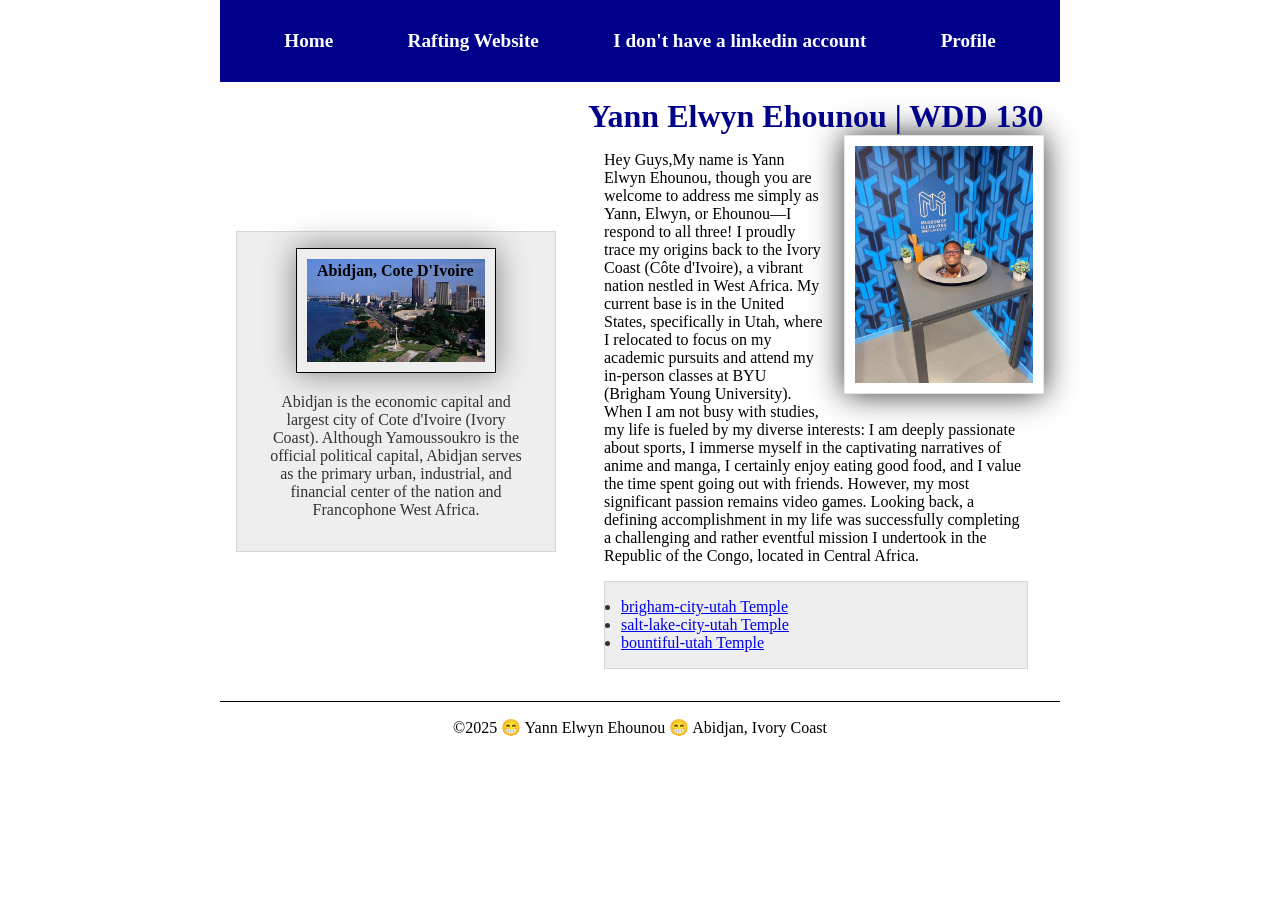
<file: index.html>
<!DOCTYPE html>
<html lang="en">

<head>
    <meta charset="UTF-8">
    <meta name="viewport" content="width=device-width, initial-scale=1.0">
    <title>Yann Ehounou | WDD 130</title>
    <meta name="description"
        content="Welcome to my first webpage! This page is a personal project to learn development. Explore the beginning of my online adventure.">
    <meta name="author" content="Yann Ehounou">
    <link rel="stylesheet" href="styles/styles.css">
</head>

<body>
    <header>
        <nav>
            <a href="#">Home</a>
            <a href="wwr/">Rafting Website</a>
            <a href="https://linkedin.com">I don't have a linkedin account</a>
            <a href="https://www.facebook.com/elwyn.yann/">Profile</a>
        </nav>
    </header>
    <div class="grid">
        <main>
            <h1>Yann Elwyn Ehounou | WDD 130</h1>
            <img src="images/profile.jpg" alt="Yann Elwyn Ehounou Profile picture  " width="200">
            <p>Hey Guys,My name is Yann Elwyn Ehounou, though you are welcome to address me simply as Yann, Elwyn, or
                Ehounou—I respond to all
                three! I proudly trace my origins back to the Ivory Coast (Côte d'Ivoire), a vibrant nation nestled in
                West
                Africa. My
                current base is in the United States, specifically in Utah, where I relocated to focus on my academic
                pursuits and
                attend my in-person classes at BYU (Brigham Young University). When I am not busy with studies, my life
                is
                fueled by my
                diverse interests: I am deeply passionate about sports, I immerse myself in the captivating narratives
                of
                anime and
                manga, I certainly enjoy eating good food, and I value the time spent going out with friends. However,
                my
                most
                significant passion remains video games. Looking back, a defining accomplishment in my life was
                successfully
                completing
                a challenging and rather eventful mission I undertook in the Republic of the Congo, located in Central
                Africa. </p>
            <ul class="box">
                <li><a href="https://content.churchofjesuschrist.org/templesldsorg/bc/Temples/photo-galleries/brigham-city-utah/400x250/brigham-city-temple-lds-1027480-wallpaper.jpg"
                        target="_blank" rel="noopener noreferrer">brigham-city-utah Temple</a></li>
                <li><a href="https://content.churchofjesuschrist.org/templesldsorg/bc/Temples/photo-galleries/salt-lake-city-utah/400x225/SouthCamBirdsEyeC03.jpg"
                        target="_blank" rel="noopener noreferrer">salt-lake-city-utah Temple</a></li>
                <li><a href="https://content.churchofjesuschrist.org/templesldsorg/bc/Temples/photo-galleries/bountiful-utah/400x250/bountiful-temple-766347-wallpaper.jpg"
                        target="_blank" rel="noopener noreferrer">bountiful-utah Temple</a></li>
            </ul>

        </main>
        <aside class="box">
            <h2>Abidjan, Cote D'Ivoire</h2>
            <img src="images/abidjan.jpg" alt="abidjan-ivory-coast abidjan downtown ">
            <p>Abidjan is the economic capital and largest city of Cote d'Ivoire (Ivory Coast). Although Yamoussoukro is
                the
                official political capital, Abidjan serves as the primary urban, industrial, and financial center of the
                nation and Francophone West Africa.</p>
        </aside>
    </div>
    <footer>
        <p>&copy;2025 😁 Yann Elwyn Ehounou 😁 Abidjan, Ivory Coast</p>
    </footer>

</body>

</html>
</file>
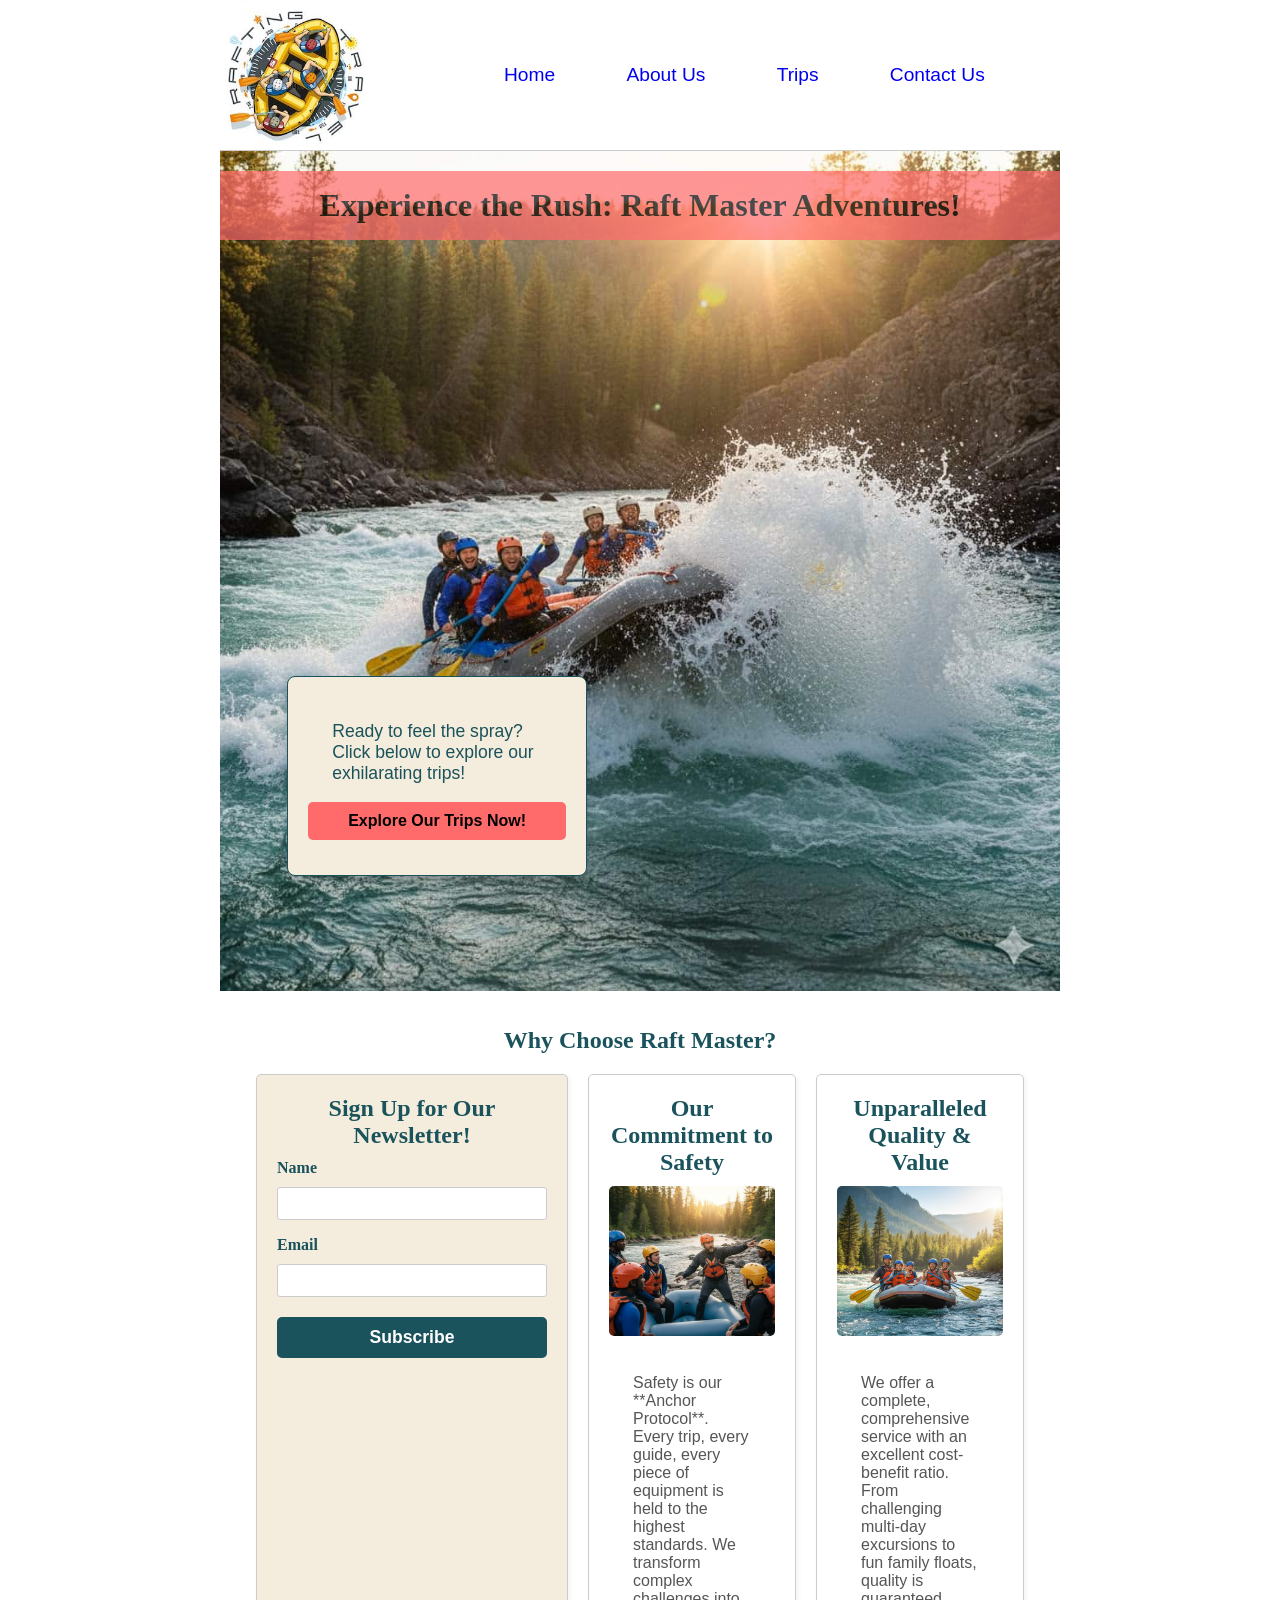
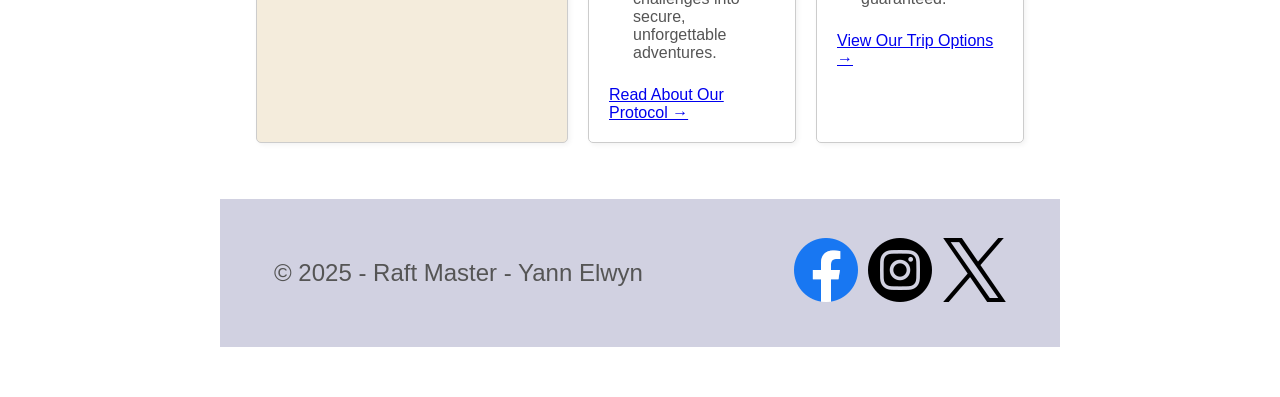
<file: wwr/index.html>
<!DOCTYPE html>
<html lang="en">

<head>
    <meta charset="UTF-8">
    <meta name="viewport" content="width=device-width, initial-scale=1.0">
    <title>Home - Raft Master | Unforgettable Whitewater Adventures</title>
    <meta name="description"
        content="Welcome to Raft Master! Your premier source for safe and thrilling whitewater rafting trips. Book your next adventure today!">
    <meta name="author" content="Yann Elwyn Ehounou">
    <link rel="stylesheet" href="styles/rafting.css">
</head>

<body>
    <header>
        <img src="images/z-raftingcompas.jpg" alt="Logo" width="150">
        <div id="logo"></div>
        <nav>
            <ul class="navigation">
                <li><a href="index.html">Home</a></li>
                <li><a href="about.html">About Us</a></li>
                <li><a href="trips.html">Trips</a></li>
                <li><a href="contact.html">Contact Us</a></li>
            </ul>
        </nav>
    </header>
    <main>
        <div class="hero home-hero">
            <img src="images/unnamed-3.jpg" alt="Thrilling group rafting on whitewater">
            <h1 class="hero-title">Experience the Rush: Raft Master Adventures!</h1>
            <article class="hero-call-to-action">
                <p>Ready to feel the spray? Click below to explore our exhilarating trips!</p>
                <a class="button-link" href="trips.html">Explore Our Trips Now!</a>
            </article>
        </div>

        <section class="home-grid-section">
            <h2 class="different">Why Choose Raft Master?</h2>
            <div class="home-grid">
                <div class="newsletter-section">
                    <h3>Sign Up for Our Newsletter!</h3>
                    <form class="newsletter-form">
                        <div class="form-group">
                            <label for="name-nl">Name</label>
                            <input type="text" id="name-nl" name="name" required>
                        </div>
                        <div class="form-group">
                            <label for="email-nl">Email</label>
                            <input type="email" id="email-nl" name="email" required>
                        </div>
                        <button type="submit">Subscribe</button>
                    </form>
                </div>

                <div class="purpose-box">
                    <h3>Our Commitment to Safety</h3>
                    <img src="images/unnamed-4.jpg" alt="Guide giving safety instructions">
                    <p>Safety is our **Anchor Protocol**. Every trip, every guide, every piece of equipment is held to
                        the highest standards. We transform complex challenges into secure, unforgettable adventures.
                    </p>
                    <a href="about.html">Read About Our Protocol &rarr;</a>
                </div>

                <div class="offerings-box">
                    <h3>Unparalleled Quality & Value</h3>
                    <img src="images/unnamed-5.jpg" alt="Family enjoying a rafting trip">
                    <p>We offer a complete, comprehensive service with an excellent cost-benefit ratio. From challenging
                        multi-day excursions to fun family floats, quality is guaranteed.</p>
                    <a href="trips.html">View Our Trip Options &rarr;</a>
                </div>
            </div>
        </section>
    </main>
    <footer>
        <p>&copy; 2025 - Raft Master - Yann Elwyn </p>
        <nav class="socialmedia">
            <a href="https://facebook.com">
                <img src="images/facebook.png" alt="Facebook">
            </a>
            <a href="https://instagram.com">
                <img src="images/instagram.png" alt="instagram">
            </a>
            <a href="https://x.com">
                <img src="images/twitter.png" alt="X (twitter)">
            </a>
        </nav>
    </footer>

</body>

</html>
</file>
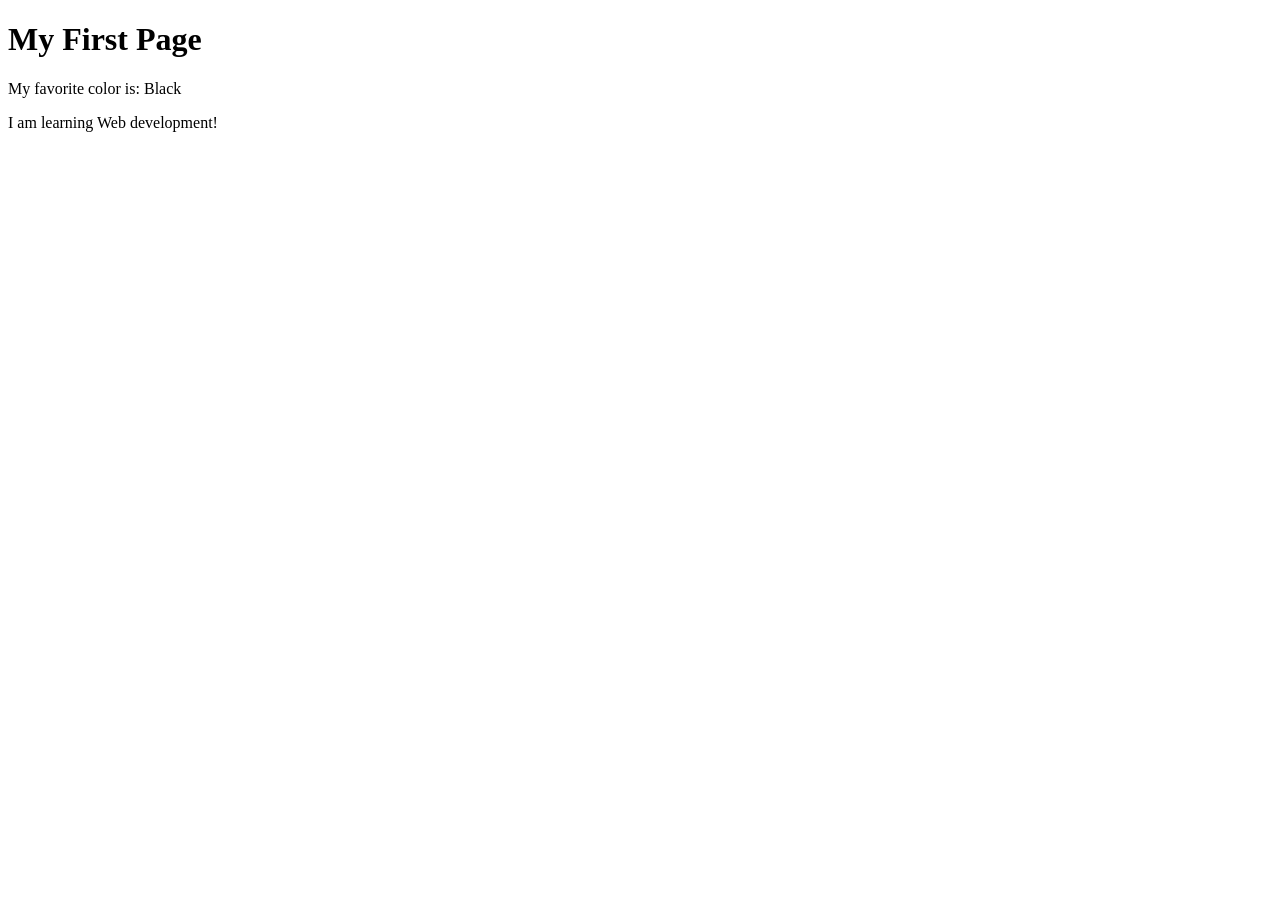
<file: week01/first-page.html>
<!DOCTYPE html>
<html lang="en">

<head>
    <meta charset="UTF-8">
    <meta name="viewport" content="width=device-width, initial-scale=1.0">
    <title>My First Page</title>
</head>

<body>
    <h1>My First Page</h1>
    <p>My favorite color is: Black</p>
    <p>I am learning Web development!</p>
</body>

</html>
</file>
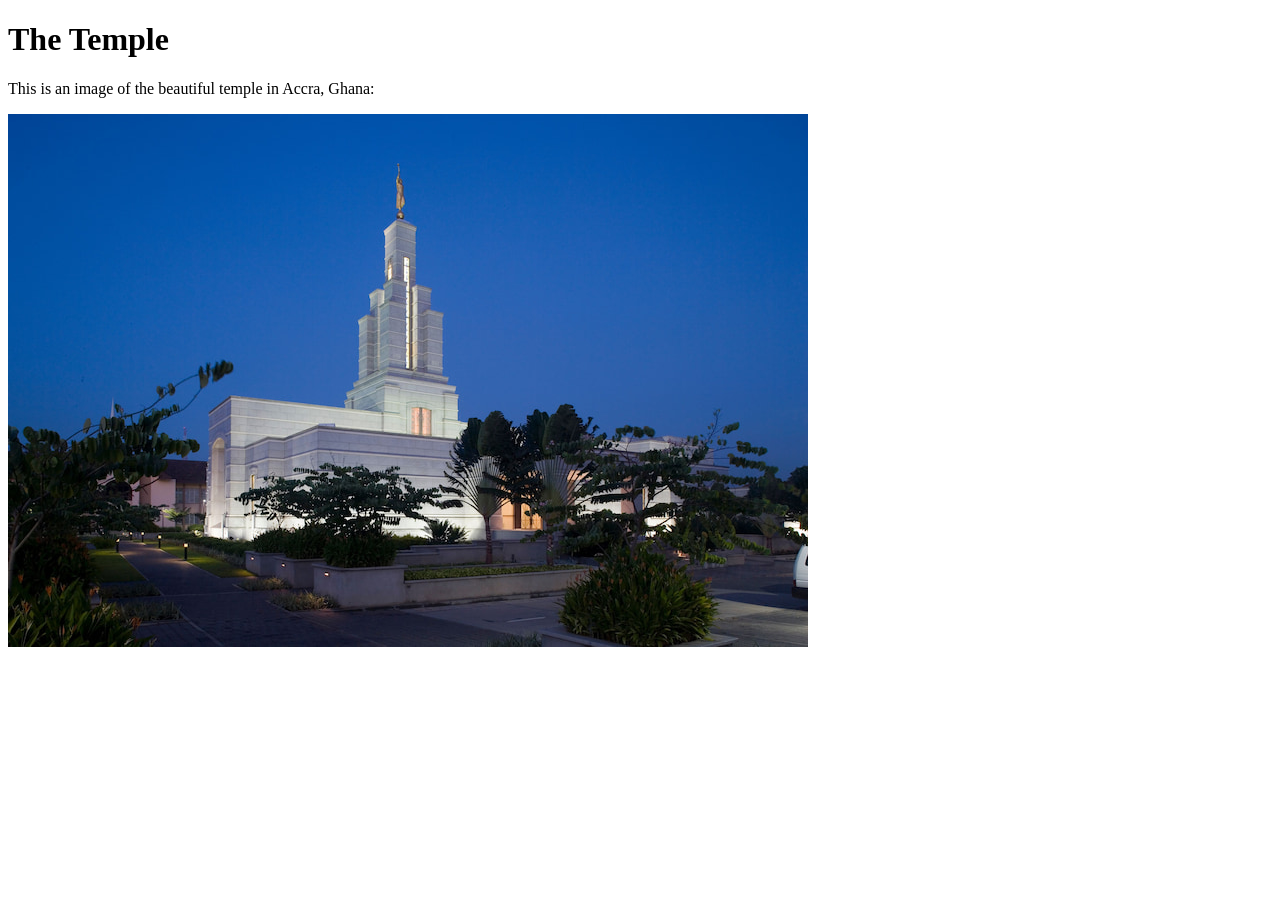
<file: week01/images-solution.html>
<!DOCTYPE html>
<html lang="en">
<head>
    <meta charset="UTF-8">
    <meta name="viewport" content="width=device-width, initial-scale=1.0">
    <title>Temple Image</title>
</head>
<body>
    <h1>The Temple</h1>
    <p>This is an image of the beautiful temple in Accra, Ghana:</p>
    <img src="images/temple-small.jpg" alt="The Accra Ghana Temple">
    
</body>
</html>
</file>
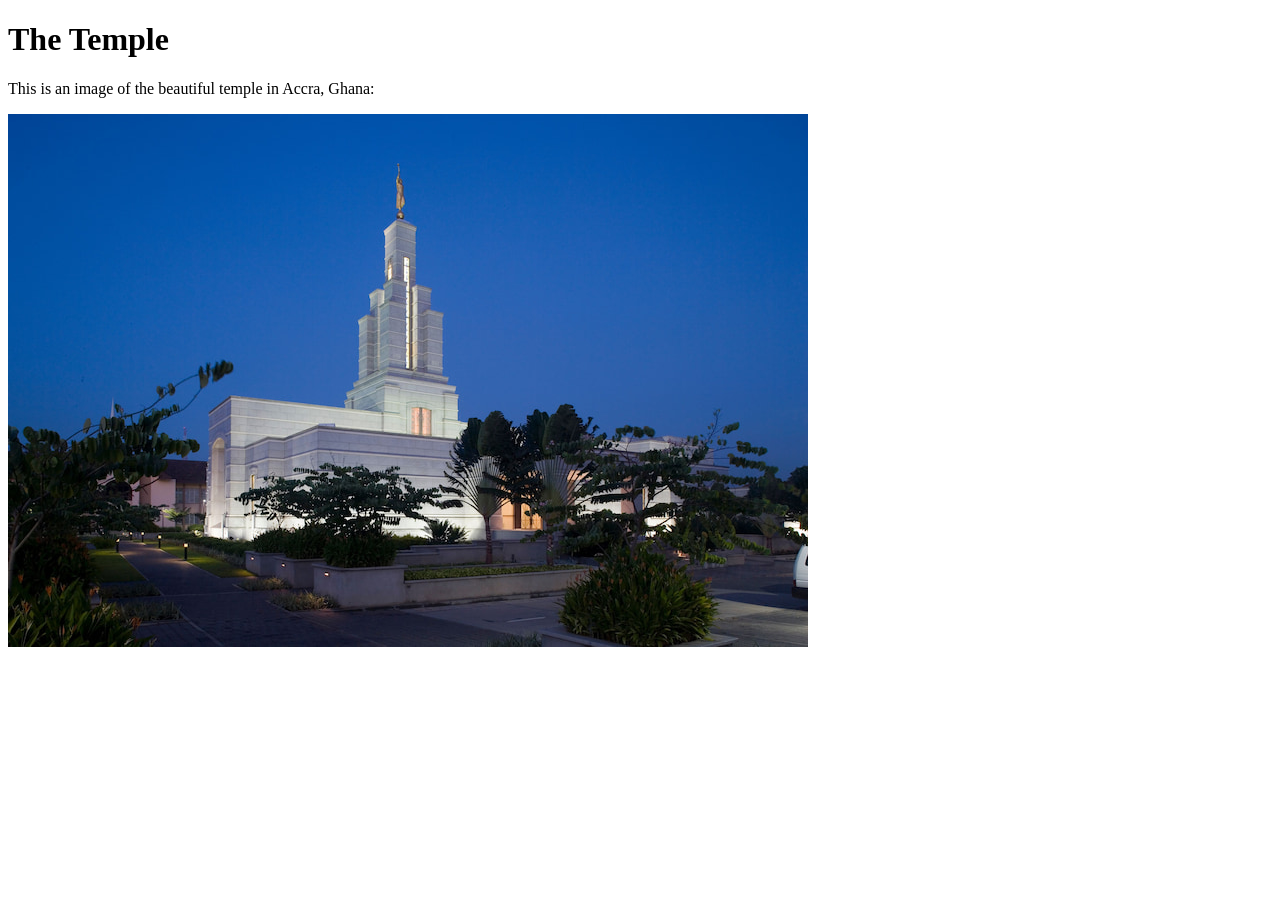
<file: week01/images.html>
<!DOCTYPE html>
<html lang="en">

<head>
    <meta charset="UTF-8">
    <meta name="viewport" content="width=device-width, initial-scale=1.0">
    <title>Temple Image</title>
</head>

<body>
    <h1>The Temple</h1>
    <p>This is an image of the beautiful temple in Accra, Ghana:</p>
    <img src="images/temple-small.jpg" alt="The Accra Ghana Temple">

</body>

</html>
</file>
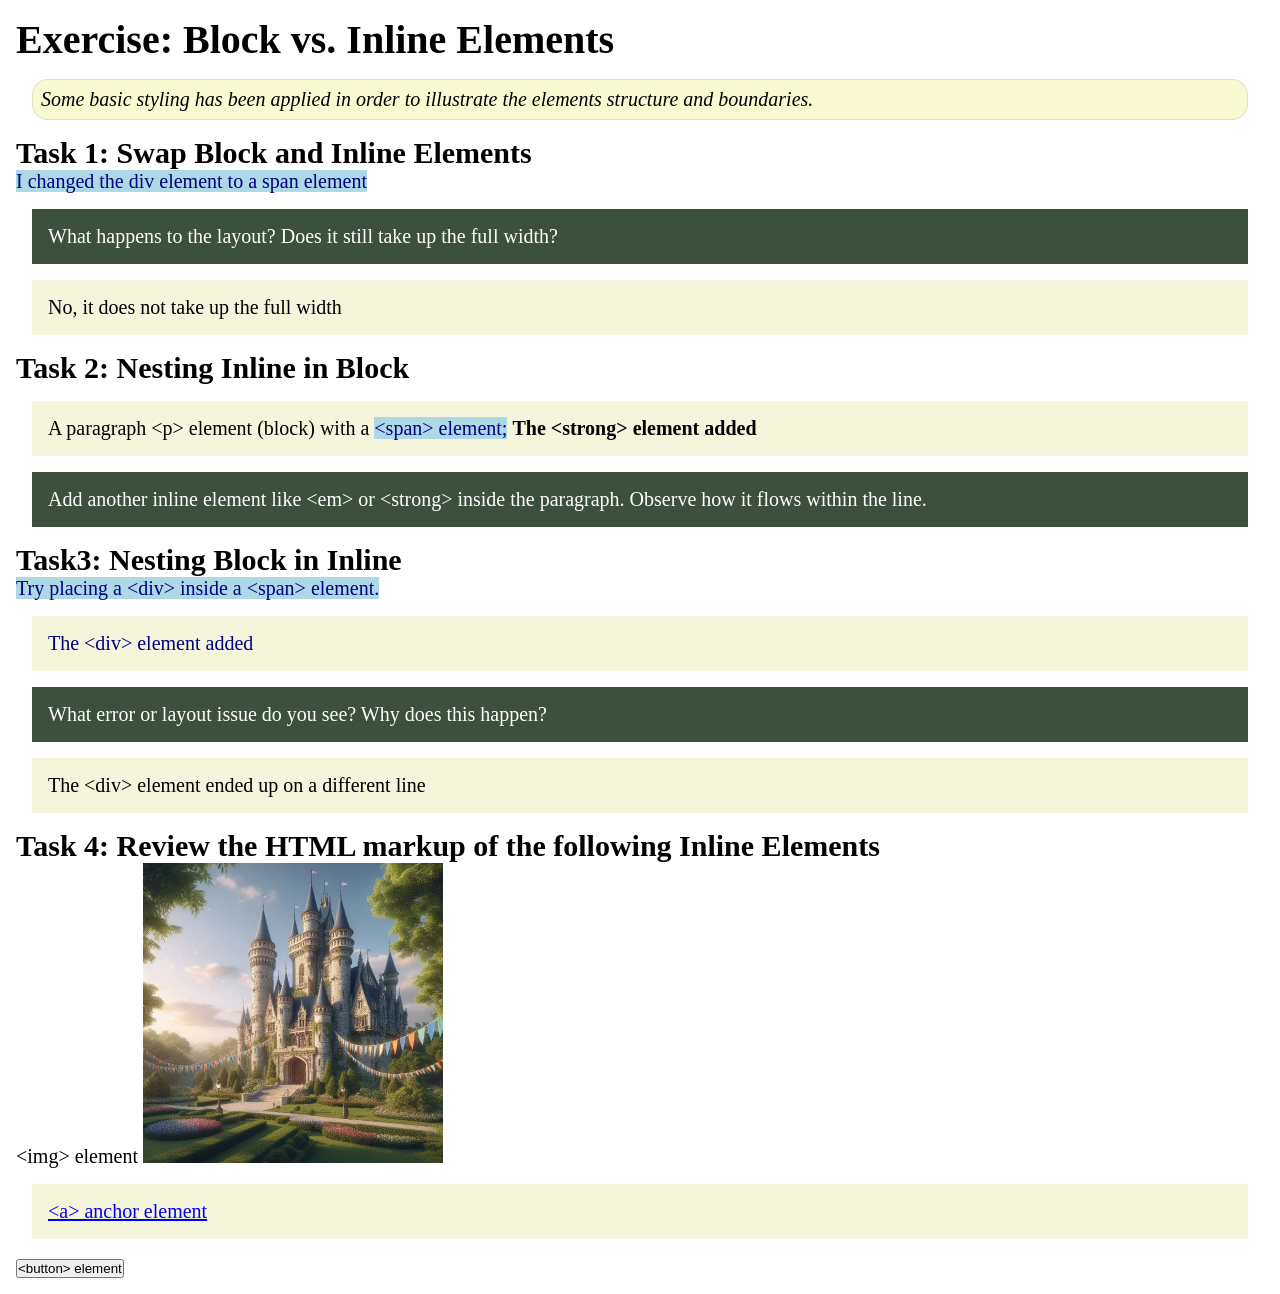
<file: week02/block-vs-inline.html>
<!DOCTYPE html>
<html lang="en">

<head>
    <meta charset="UTF-8">
    <meta name="viewport" content="width=device-width, initial-scale=1.0">
    <title>Exercise: Block vs. Inline Elements</title>
    <link rel="stylesheet" href="styles/block-vs-inline.css">
</head>

<body>
    <main>
        <h1>Exercise: Block vs. Inline Elements</h1>
        <p class="note">Some basic styling has been applied in order to illustrate the elements structure and
            boundaries.</p>

        <h2>Task 1: Swap Block and Inline Elements</h2>
        <span>I changed the div element to a span element</span>

        <p class="question">What happens to the layout? Does it still take up the full width?</p>
        <p class="answer"> No, it does not take up the full width</p>

        <h2>Task 2: Nesting Inline in Block</h2>
        <p>A paragraph &lt;p&gt; element (block) with a <span>&lt;span&gt; element;</span> <strong> The &lt;strong&gt;
                element added</strong></p>
        <p class="question">Add another inline element like &lt;em&gt; or &lt;strong&gt; inside the paragraph. Observe
            how it flows within the line.</p>

        <h2>Task3: Nesting Block in Inline</h2>
        <span>Try placing a &lt;div&gt; inside a &lt;span&gt; element. <div>The &lt;div&gt; element added</div></span>
        <p class="question">What error or layout issue do you see? Why does this happen?</p>
        <p class="answer">The &lt;div&gt; element ended up on a different line</p>


        <h2>Task 4: Review the HTML markup of the following Inline Elements</h2>
        &lt;img&gt; element
        <img src="images/castle.webp" alt="placeholder image (images are inline)" width="300" height="300">
        <div><a href="https://churchofjesuschrist.org">&lt;a&gt; anchor element</a></div>
        <button type="button">&lt;button&gt; element</button>
    </main>
</body>

</html>
</file>
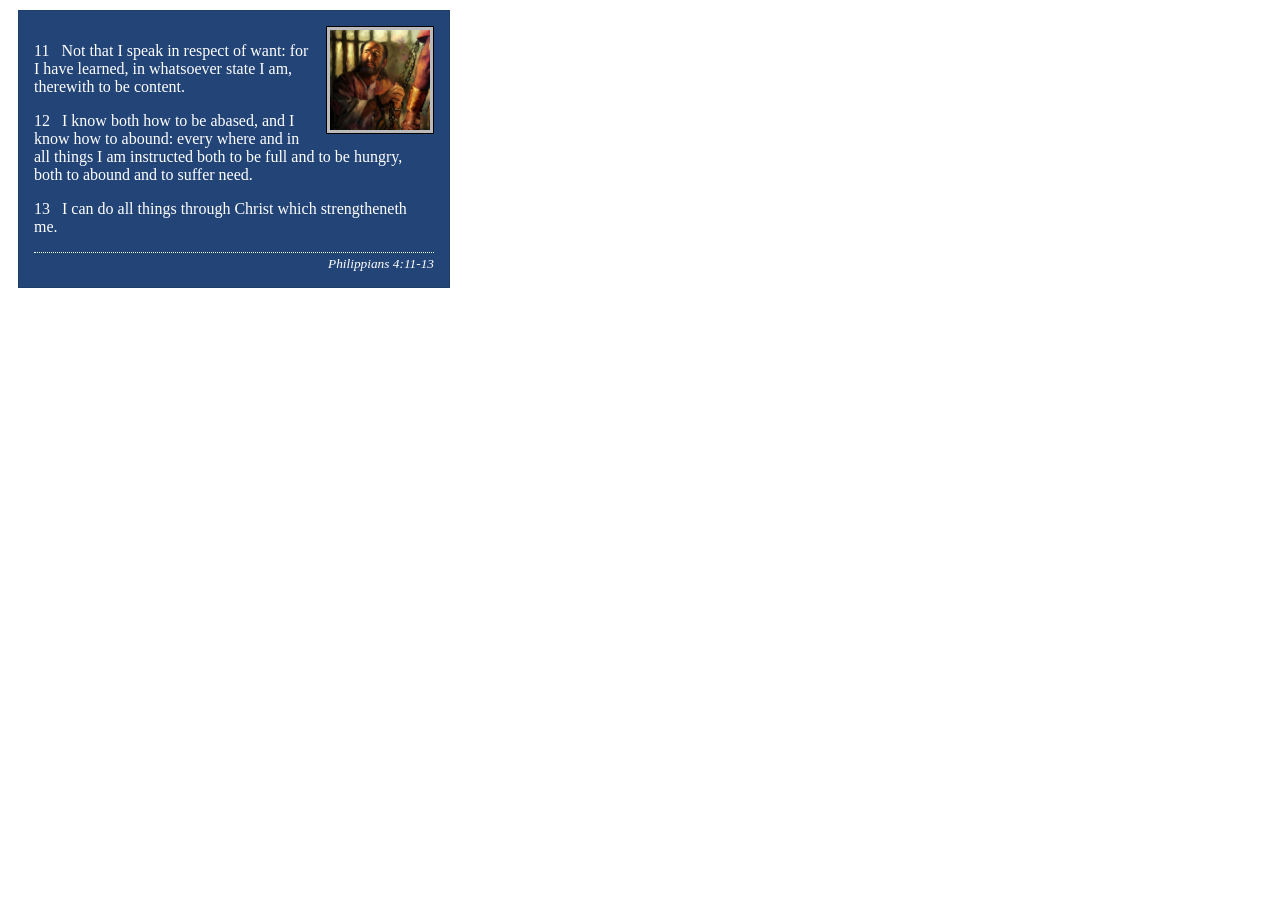
<file: week02/box-model-solution.html>
<!DOCTYPE html>
<html lang="en">
<head>
    <meta charset="UTF-8">
    <meta name="viewport" content="width=device-width, initial-scale=1.0">
    <title>Box Model Activity</title>
    <link rel="stylesheet" href="styles/box-model-solution.css">
</head>
<body>
    <main>
        <div class="callout">
            <img src="images/apostle-paul-imprisoned.webp" alt="Paul the Apostle - Imprisoned in Rome" width="200" height="200">
            <blockquote>
                <p>11 &nbsp; Not that I speak in respect of want: for I have learned, in whatsoever state I am, therewith to be content.</p>
                <p>12 &nbsp; I know both how to be abased, and I know how to abound: every where and in all things I am instructed both to be full and to be hungry, both to abound and to suffer need.</p>
                <p>13 &nbsp; I can do all things through Christ which strengtheneth me.</p>
            </blockquote>
            <cite>Philippians 4:11-13</cite>
        </div>
    </main>
</body>
</html>
</file>
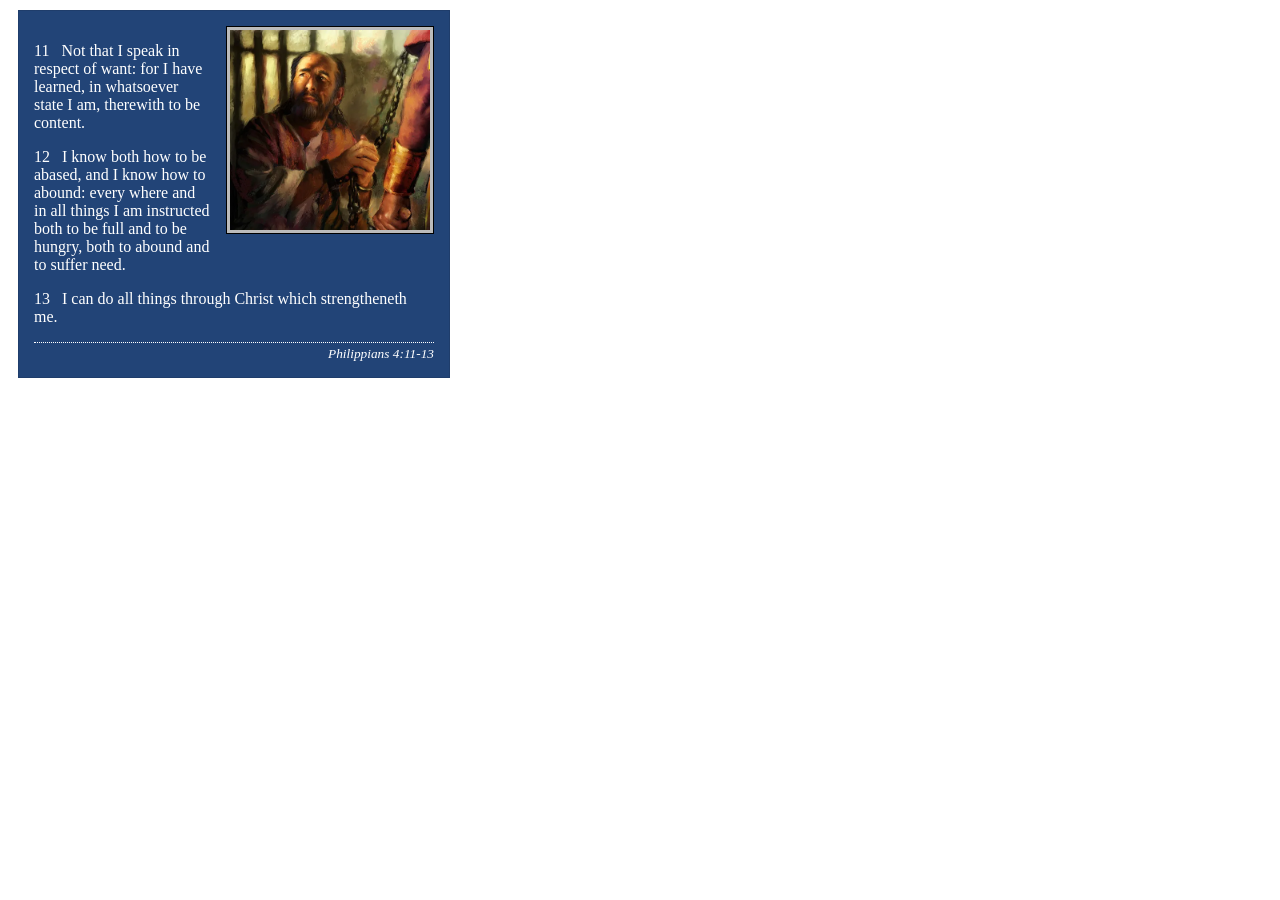
<file: week02/box-model.html>
<!DOCTYPE html>
<html lang="en">

<head>
    <meta charset="UTF-8">
    <meta name="viewport" content="width=device-width, initial-scale=1.0">
    <title>Box Model Activity</title>
    <link rel="stylesheet" href="styles/box-model.css">
</head>

<body>
    <main>
        <div class="callout">
            <img src="images/apostle-paul-imprisoned.webp" alt="Paul the Apostle - Imprisoned in Rome" width="200"
                height="200">
            <blockquote>
                <p>11 &nbsp; Not that I speak in respect of want: for I have learned, in whatsoever state I am,
                    therewith to be content.</p>
                <p>12 &nbsp; I know both how to be abased, and I know how to abound: every where and in all things I am
                    instructed both to be full and to be hungry, both to abound and to suffer need.</p>
                <p>13 &nbsp; I can do all things through Christ which strengtheneth me.</p>
            </blockquote>
            <cite>Philippians 4:11-13</cite>
        </div>
    </main>
</body>

</html>
</file>
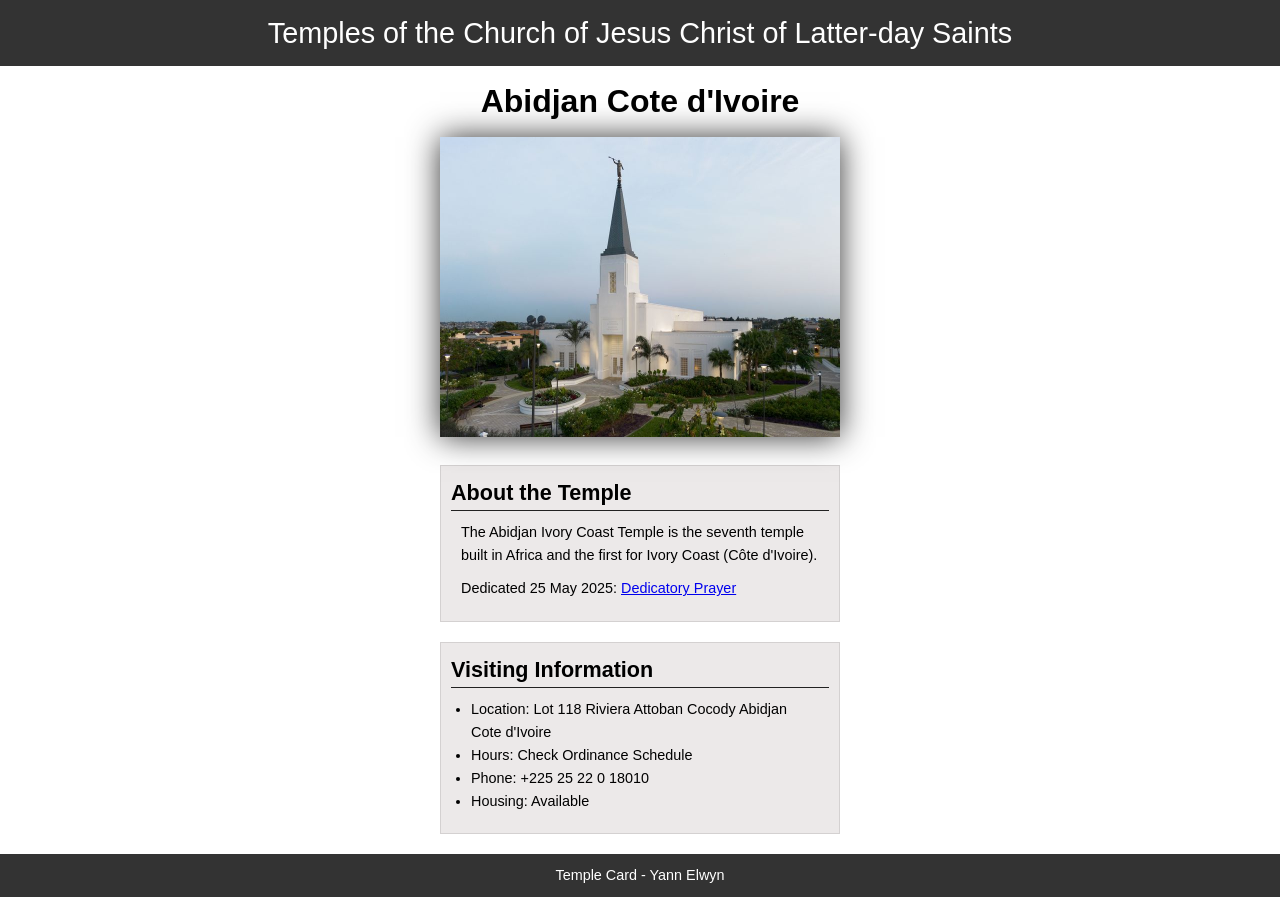
<file: week02/temple.html>
<!DOCTYPE html>
<html lang="en">

<head>
    <meta charset="UTF-8">
    <meta name="viewport" content="width=device-width, initial-scale=1.0">
    <title>Temple Card - Abidjan Cote d'Ivoire</title>
    <link rel="stylesheet" href="styles/temple.css">
</head>

<body>
    <header>
        <p>Temples of the Church of Jesus Christ of Latter-day Saints</p>
    </header>
    <main>
        <h1>Abidjan Cote d'Ivoire</h1>
        <picture>
            <img src="images/abidjan-ivory-coast.jpeg" alt="Abidjan Cote d'Ivoire Temple">
        </picture>
        <section>
            <h2>About the Temple</h2>
            <p>The Abidjan Ivory Coast Temple is the seventh temple built in Africa and the first for Ivory Coast (Côte
                d'Ivoire).</p>
            <p>Dedicated 25 May 2025: <a
                    href="https://www.churchofjesuschrist.org/temples/dedicatory-prayer/abidjan-ivory-coast-temple/2025-05-25?lang=eng"
                    target="_blank" rel="noopener noreferrer">Dedicatory Prayer</a></p>
        </section>
        <section>
            <h2>Visiting Information</h2>
            <ul>
                <li>Location: Lot 118 Riviera Attoban Cocody Abidjan Cote d'Ivoire</li>
                <li>Hours: Check Ordinance Schedule</li>
                <li>Phone: +225 25 22 0 18010</li>
                <li>Housing: Available</li>
            </ul>
        </section>
    </main>
    <footer>
        <p>Temple Card - Yann Elwyn</p>
    </footer>
</body>

</html>
</file>
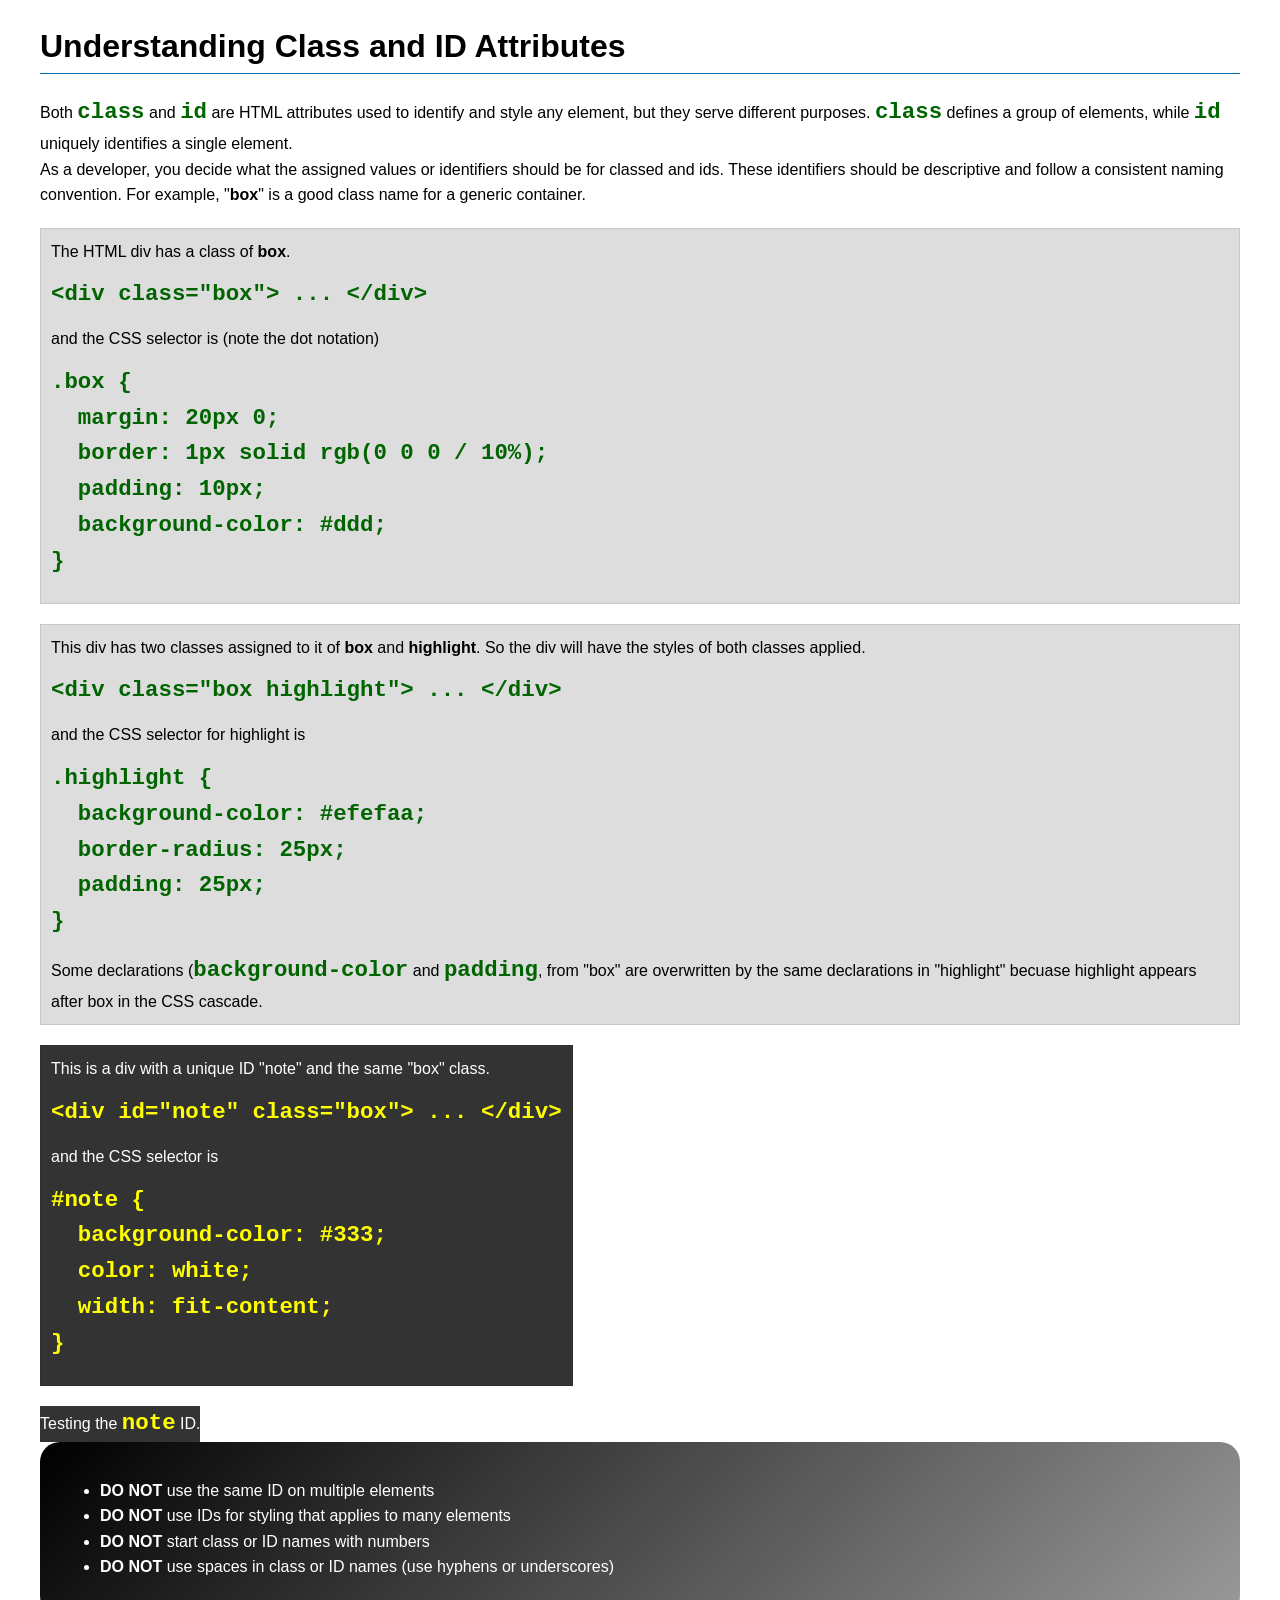
<file: week03/class-and-id.html>
<!DOCTYPE html>
<html lang="en">

<head>
    <meta charset="UTF-8">
    <meta name="viewport" content="width=device-width, initial-scale=1.0">
    <title>Class vs ID Attributes</title>
    <link rel="stylesheet" href="styles/class-and-id.css">
</head>

<body>
    <h1>Understanding Class and ID Attributes</h1>
    <p>Both <code>class</code> and <code>id</code> are HTML attributes used to identify and style any element, but they
        serve different purposes. <code>class</code> defines a group of elements, while <code>id</code> uniquely
        identifies a single element.</p>
    <p>As a developer, you decide what the assigned values or identifiers should be for classed and ids. These
        identifiers should be
        descriptive and follow a consistent naming convention. For example, "<strong>box</strong>" is a good class name
        for a generic container.</p>
    <div class="box">
        <p>The HTML div has a class of <strong>box</strong>.</p>
        <pre><code class="html">&lt;div class="box"&gt; ... &lt;/div&gt;</code></pre>
        and the CSS selector is (note the dot notation)
        <pre><code class="css">.box {
  margin: 20px 0;
  border: 1px solid rgb(0 0 0 / 10%);
  padding: 10px;
  background-color: #ddd; 
}</code></pre>
    </div>

    <div class="box">
        <p>This div has two classes assigned to it of <strong>box</strong> and <strong>highlight</strong>. So the div
            will have the styles of both classes applied.</p>
        <pre><code class="html">&lt;div class="box highlight"&gt; ... &lt;/div&gt;</code></pre>
        and the CSS selector for highlight is
        <pre><code class="css">.highlight {
  background-color: #efefaa;
  border-radius: 25px;
  padding: 25px;
}</code></pre>
        <p>Some declarations (<code>background-color</code> and <code>padding</code>, from "box" are overwritten by the
            same declarations in "highlight" becuase highlight appears after box in the CSS cascade.</p>
    </div>

    <div id="note" class="box">
        <p>This is a div with a unique ID "note" and the same "box" class.</p>
        <pre><code class="html">&lt;div id="note" class="box"&gt; ... &lt;/div&gt;</code></pre>
        and the CSS selector is
        <pre><code class="css">#note {
  background-color: #333;
  color: white;
  width: fit-content;
}</code></pre>
    </div>

    <div id="note">
        <p>Testing the <code>note</code> ID.</p>
    </div>

    <section id="best-practice">
        <ul>
            <li><strong>DO NOT</strong> use the same ID on multiple elements</li>
            <li><strong>DO NOT</strong> use IDs for styling that applies to many elements</li>
            <li><strong>DO NOT</strong> start class or ID names with numbers</li>
            <li><strong>DO NOT</strong> use spaces in class or ID names (use hyphens or underscores)</li>
        </ul>
    </section>




</body>

</html>
</file>
<file: styles/styles.css>
* {
    margin: 0;
    padding: 0;
    box-sizing: border-box;
}

:root {
    --padding-standard: 10px;
}


nav {
    background-color: darkblue;
    padding: var(--padding-standard);
    display: flex;
    justify-content: space-evenly;
    align-items: center;
}
nav a {
    color: white;
    display: block;
    padding: 20px;
    text-decoration: none;
    font-size: 1.2rem;
    font-weight: 700;
}
h1 {
    color: darkblue;
    border-bottom: 10px;
}

h2 {
    font-size: medium;
    color: black;
}

p {margin: 1rem;}

img {
    width: 150px;
    height: auto;
    border: 1px solid black;
    padding: var(--padding-standard);
    box-shadow: 0 0 30px gray;
}
p {padding: 0;}

main img {
    width: 200px;
    height: auto;
    border: 1px solid rgb(0 0 0 / 10%);
    padding: var(--padding-standard);
    box-shadow: 0 0 30px #333;
    float: right;
    margin: 0 0 1rem 1rem;
}

aside {
    width: 20rem;
    text-align: center;
    position: relative;
}

aside img {
    width: 200px;
    height: auto;
}

aside h2 {
    position: absolute;
    top: 30px;
    left: 80px;

}

footer {
    margin-top: 15px;
    border-top: 1px solid #000;
    text-align: center;
}

header, footer, .grid {
    max-width: 840px;
    margin: 0 auto;
}

/* Class Selectors */

.box {
    margin: 1rem;
    padding: 1rem;
    border: 1px solid rgb(0 0 0 / 10%);
    background-color: #eee;
    color: #333;
}

.grid {
    display: grid;
    align-items: center;
}

main {
    grid-column: 2/3;
    margin: 1rem;
}

aside {
    position: relative;
    grid-column: 1/2;
    grid-row: 1/2;
}
</file>
<file: wwr/styles/rafting.css>
:root {
    --primary-color: #1a535c;
    --accent-color: #ff6b6b;
    --paragraph-color: #555555;
    --color-text-dark: black;
    --color-border-light: #ccc;
    --color-bg-light: #f4ecdc;
    --color-bg-medium: #d1d1e1;
    --font-family-heading: "Roboto Slab", serif;
    --font-family-base: Arial, Helvetica, sans-serif;
}

* {
    margin: 0;
    padding: 0;
    box-sizing: border-box;
}

header {
    margin: 1rem auto;
    display: grid;
    grid-template-columns: 120px 1fr 5fr;
    align-items: center;
    border-bottom: 1px solid var(--color-border-light); 
}

.navigation {
    display: flex;
    list-style: none;
}

.navigation li {
    flex: 1 1 auto;
}

.navigation a {
    display: block;
    padding: 20px;
    text-decoration: none;
    font-size: 1.2rem;
}

body {
    font-family: var(--font-family-base);
    color: var(--paragraph-color);
}

header, main, footer {
    width: 840px;
    margin: 0 auto;
}

.intro-content {
    display: flex;
    flex-direction: row-reverse;
    align-items: center;
}

.adventure-gallery {
    padding-bottom: 10px;
}

.gallery-grid {
    display: flex;
    justify-content: space-between;
    gap: 10px;
    padding-top: 20px;
}

h1, h2 {
    font-family: var(--font-family-heading);
    color: var(--primary-color);
    background-color: var(--accent-color);
    text-align: center;
}

.different {
    position: relative;
    background-color: white;
}

h1 {
    position: absolute;
    top: 20px;
    width: 100%;
    padding: 16px;
    text-align: center;
    opacity: 0.7;
    background-color: var(--accent-color);
    color: var(--color-text-dark);
}

.history-content {
    display: grid;
    grid-template-columns: 1fr 1fr 1fr;
    padding-top: 20px;
}

nav, p, section, article {
    margin: 16px;
    padding: 8px;
}

.hero article {
    position: absolute;
    top: 350px;
    left: 8%;
    width: 80%;
    padding: 20px;
    border: 1px solid var(--primary-color);
    background-color: var(--color-bg-light);
}

footer {
    display: flex;
    justify-content: space-between;
    align-items: center;
    padding: 15px 30px;
    background-color: var(--color-bg-medium);
    font-size: 1.5em;
    margin-bottom: 50px;
}

figcaption {
    text-align: center;
}

.socialmedia {
    display: flex;
    gap: 10px;
}

.socialmedia a {
    text-decoration: none;
}


/* Class Selector */

.hero {
    position: relative;
}

.hero img {
    display: block;
    width: 100%;
    height: auto;
}

.hero article img {
    float: right;
    width: 200px;
}

/* ---------------------------------------------------------------------- */
/* RÈGLES POUR LA PAGE CONTACT */
/* ---------------------------------------------------------------------- */

/* Style pour le bloc d'informations de l'entreprise (centrage) */
.company-info-block {
    text-align: center;
    padding: 1rem 0;
    margin: 1rem auto;
    color: var(--primary-color);
    font-size: 1.2rem;
    font-family: var(--font-family-heading);
}

/* Conteneur principal Carte + Formulaire (mise en page 2 colonnes) */
.contact-section {
    display: flex;
    gap: 30px;
    margin: 2rem 0;
}

.map-container, .form-container {
    flex: 1; /* Colonnes de largeur égale */
}

/* Assurer que la carte iframe remplit l'espace */
.map-container iframe {
    display: block;
    width: 100%;
    height: 400px; /* Hauteur fixe pour la carte */
    border: 1px solid var(--color-border-light) !important;
}


/* Styles des Éléments du Formulaire */
.form-group {
    margin-bottom: 1rem;
}

.form-group label {
    display: block;
    font-weight: bold;
    margin-bottom: 5px;
    color: var(--primary-color);
    font-family: var(--font-family-heading);
}

.form-container input:not([type="radio"]):not([type="checkbox"]),
.form-container textarea {
    width: 100%;
    padding: 10px;
    border: 1px solid var(--color-border-light);
    box-shadow: 1px 1px 3px rgba(0, 0, 0, 0.1);
    box-sizing: border-box; /* Pour que le padding ne dépasse pas la largeur de 100% */
}

/* Styles pour le bouton de soumission */
button[type="submit"] {
    display: block;
    padding: 12px 25px;
    background-color: var(--accent-color); /* Couleur distinctive */
    color: var(--color-text-dark);
    border: none;
    border-radius: 5px;
    font-size: 1.2rem;
    font-weight: bold;
    cursor: pointer;
    margin-top: 15px;
    transition: background-color 0.3s ease;
}

button[type="submit"]:hover {
    background-color: var(--primary-color);
    color: white;
}

/* Section des Profils d'Employés */
.team-section {
    text-align: center;
    padding: 2rem 0;
    border-top: 1px solid var(--color-border-light);
}

.profiles-container {
    display: flex;
    justify-content: space-around;
    gap: 20px;
    margin-top: 20px;
}

.employee-profile {
    flex: 1;
    text-align: center;
}

/* Style des images de profil (avatars ronds) */
.employee-profile img {
    width: 150px;
    height: 150px;
    display: block;
    margin: 0 auto 10px;
    
    border-radius: 50%; /* Rend l'image ronde */
    object-fit: cover; /* Assure que l'image remplit l'espace sans être déformée */
    border: 3px solid var(--primary-color); /* Bordure pour mettre en valeur l'avatar */
}

/* Assure que la légende est bien stylisée et qu'elle remplace l'ancien style <p> */
.employee-profile figcaption {
    font-family: var(--font-family-heading); /* Utilisez la variable de police */
    color: var(--primary-color);
    font-weight: bold;
    margin: 0; /* Assurez-vous qu'il n'y a pas de marges excessives */
    padding: 5px;
}

/* Adaptation pour les petits écrans (responsive) */
@media (max-width: 860px) {
    /* Retrait du width fixe pour permettre l'ajustement */
    header, main, footer {
        width: 95%; 
        max-width: 840px;
    }

    /* Empiler les colonnes sur les petits écrans */
    .contact-section,
    .profiles-container {
        flex-direction: column;
    }
    
    .map-container iframe {
        height: 300px;
    }
    
    /* Responsive adjustment for home grid */
    .home-grid {
        grid-template-columns: 1fr; /* Stack columns */
    }

    .home-hero h1 {
        font-size: 2rem;
    }

    /* Responsive adjustment for trip cards */
    .trip-card {
        grid-template-columns: 1fr; /* Stack columns */
        text-align: center;
    }
    .trip-card img {
        margin: 0 auto 10px;
        width: 80%;
    }
}

/* Pour les écrans très petits */
@media (max-width: 600px) {
    header {
        grid-template-columns: 1fr; /* Empiler le logo et la navigation */
        text-align: center;
    }
    .navigation {
        flex-direction: column;
    }
    .navigation a {
        padding: 10px;
        border-top: 1px solid var(--color-border-light);
    }
}


/* --- Styles AJOUTÉS pour index.html (Home Page) --- */

/* Call to Action Block on Hero Image */
/* Call to Action Block on Hero Image */
.hero-call-to-action {
    position: absolute;
    
    /* NOUVEAUX REGLAGES DE TAILLE ET POSITION */
    bottom: 40px;       /*Ancre en bas */
    left: 40px;         /*Ancre à gauche */
    transform: none;    /*Annule l'ancien centrage */
    width: auto;        /* Permet à la largeur de se contracter */
    max-width: 300px;   /* LIMITE LA LONGUEUR HORIZONTALE */
    height: 200px;
    margin: 175px 0 0 0;
    padding: 15px;      /* Padding légèrement réduit */
    text-align: left;   /* Aligne le texte à gauche */
    
    /* Styles esthétiques (inchangés) */
    background-color: rgba(255, 255, 255, 0.95);
    border-radius: 8px;
    box-shadow: 0 4px 8px rgba(0, 0, 0, 0.2);
    border: 3px solid var(--accent-color);
}

.hero-call-to-action p {
    margin-bottom: 10px;
    font-size: 1.1rem;
    color: var(--primary-color);
}

.hero-call-to-action .button-link {
    display: inline-block;
    padding: 10px 40px;
    background-color: var(--accent-color);
    color: var(--color-text-dark);
    text-decoration: none;
    border-radius: 5px;
    font-weight: bold;
}

.hero-call-to-action .button-link:hover {
    background-color: var(--primary-color);
    color: white;
}


/* Home Grid Section - CSS Grid Layout */
.home-grid-section {
    padding: 20px 0;
}

.home-grid {
    display: grid;
    grid-template-columns: 1.5fr 1fr 1fr; /* Newsletter is wider than the two content blocks */
    gap: 20px;
    padding: 20px;
}

/* Common styling for the boxes */
.purpose-box, .offerings-box, .newsletter-section {
    padding: 20px;
    border: 1px solid var(--color-border-light);
    border-radius: 5px;
    box-shadow: 2px 2px 5px rgba(0, 0, 0, 0.05);
}

.purpose-box h3, .offerings-box h3, .newsletter-section h3 {
    font-family: var(--font-family-heading);
    color: var(--primary-color);
    margin-bottom: 10px;
    font-size: 1.5rem;
    text-align: center;
}

.purpose-box img, .offerings-box img {
    width: 100%;
    height: 150px;
    object-fit: cover;
    margin-bottom: 10px;
    border-radius: 5px;
}

/* Newsletter Form Styles */
.newsletter-section {
    background-color: var(--color-bg-light);
}

.newsletter-form label {
    display: block;
    font-weight: bold;
    margin-top: 10px;
    color: var(--primary-color);
}

.newsletter-form input[type="text"],
.newsletter-form input[type="email"] {
    width: 100%;
    padding: 8px;
    margin-top: 5px;
    border: 1px solid var(--color-border-light);
    border-radius: 3px;
    box-sizing: border-box;
}

.newsletter-form button[type="submit"] {
    display: block;
    width: 100%;
    padding: 10px;
    margin-top: 20px;
    background-color: var(--primary-color);
    color: white;
    border: none;
    border-radius: 5px;
    font-size: 1.1rem;
    cursor: pointer;
    transition: background-color 0.3s;
}

.newsletter-form button[type="submit"]:hover {
    background-color: var(--accent-color);
    color: var(--color-text-dark);
}


/* --- Styles AJOUTÉS pour trips.html (Trips Page) --- */

/* Trips Hero Banner */
.trips-hero img {
    display: block;
    width: 100%;
    height: 350px;
    object-fit: cover;
}

.trips-title {
    position: relative;
    top: 0;
    width: 100%;
    padding: 20px;
    text-align: center;
    background-color: var(--accent-color);
    color: white;
    opacity: 1;
}

/* Trips Call to Action */
.trips-call-to-action {
    text-align: center;
    padding: 30px 20px;
    background-color: var(--color-bg-light);
    margin: 20px 0;
    border: 1px solid var(--color-border-light);
}

.trips-call-to-action h2 {
    color: var(--accent-color);
    background-color: transparent;
    margin-bottom: 10px;
}

.trips-call-to-action p {
    margin-bottom: 15px;
    font-size: 1.1rem;
}

.contact-button {
    display: inline-block;
    padding: 15px 30px;
    background-color: var(--primary-color);
    color: white;
    text-decoration: none;
    font-size: 1.2rem;
    font-weight: bold;
    border-radius: 5px;
    transition: background-color 0.3s;
}

.contact-button:hover {
    background-color: var(--accent-color);
    color: var(--color-text-dark);
}

/* Detailed Trip Descriptions - 2 Column Layout */
.trip-descriptions {
    padding: 20px;
}

.trip-descriptions h2 {
    margin-bottom: 20px;
}

.trip-card {
    display: grid;
    grid-template-columns: 200px 1fr; /* Image column and content column */
    gap: 20px;
    margin-bottom: 30px;
    padding: 20px;
    border: 1px solid var(--color-border-light);
    border-radius: 8px;
    align-items: center;
    background-color: white;
    box-shadow: 0 2px 4px rgba(0, 0, 0, 0.05);
}

.trip-card img {
    width: 100%;
    height: 150px;
    object-fit: cover;
    border-radius: 5px;
    border: 2px solid var(--accent-color);
}

.trip-card h3 {
    font-family: var(--font-family-heading);
    color: var(--primary-color);
    margin-bottom: 5px;
    font-size: 1.4rem;
}

.trip-card ul {
    list-style: disc;
    margin-left: 20px;
    padding-top: 10px;
}

/* Trips Table */
.trips-table-section {
    padding: 20px;
    margin-bottom: 50px;
}

.trips-table-section h2 {
    margin-bottom: 15px;
}

.trips-table-section table {
    width: 100%;
    border-collapse: collapse;
    margin-top: 10px;
    box-shadow: 0 4px 8px rgba(0, 0, 0, 0.1);
}

.trips-table-section th,
.trips-table-section td {
    padding: 12px;
    text-align: left;
    border-bottom: 1px solid var(--color-border-light);
}

.trips-table-section thead th {
    background-color: var(--primary-color);
    color: white;
    font-family: var(--font-family-heading);
    font-weight: bold;
    text-transform: uppercase;
}

.trips-table-section tbody tr:nth-child(even) {
    background-color: var(--color-bg-light);
}

.trips-table-section tbody tr:hover {
    background-color: var(--color-bg-medium);
}
</file>
<file: week02/styles/block-vs-inline.css>
* {
    margin: 0;
    padding: 0;
}

body {
    font-size: 20px;
    margin: 1rem;
}

p,
div {
    background-color: beige;
    margin: 1rem;
    padding: 1rem;
}

span {
    color: navy;
    background-color: lightblue;
}

code {
    margin: 0;
    padding: 0;
    color: green;
    font-size: 1.2rem;
}

.note {
    font-style: italic;
    background-color: lightgoldenrodyellow;
    border-radius: 1rem;
    border: 1px solid rgb(0 0 0 / 10%);
    margin: 1rem;
    padding: .5rem;
}

.question {
    background-color: #3d503d;
    color: #fff;
}
</file>
<file: week02/styles/box-model-solution.css>
.callout {
    max-width: 400px;
    margin: 10px;
    border: 1px solid rgba(0, 0, 0, .1);
    padding: 15px;
    background-color: #247;
    color: #fff;
}

.callout img {
    float: right;
    margin: 0 0 10px 15px;
    border: 1px solid #000;
    padding: 3px;
    background-color: #bbb;
    width: 100px;
    height: auto;

}

blockquote {
    margin: 0;
}

cite {
    display: block;
    border-top: 1px dotted #fff;
    padding-top: 3px;
    text-align: right;
    font-size: smaller;
}
</file>
<file: week02/styles/box-model.css>
.callout {
    max-width: 400px;
    margin: 10px;
    border: 1px solid rgb(0 0 0 / .1);
    padding: 15px;
    background-color: #247;
    color: #fff;
}

.callout img {
	float: right;
    margin: 0 0 10px 15px;
    border: 1px solid #000;
    padding: 3px;
    background-color: #bbb;
    width: 15 0px;
    height: auto;
}

blockquote {
	margin: 0;
}

cite {
	display: block;
    border-top: 1px dotted #fff;
    padding-top: 3px;
    text-align: right;
    font-size: smaller;
}
</file>
<file: week02/styles/temple.css>
* {
    margin: 0;
    padding: 0;
}

body {
    font-family: 'Franklin Gothic Medium', 'Arial Narrow', Arial, sans-serif;
    line-height: 1.6;
}

header, footer {
    background-color: #333;
    color: #fff;
    padding: 10px;
    text-align: center;
    font-size: 1.8em;
}

main {
    width: 400px;
    margin: 0 auto;
}

h1 {
    margin: 10px;
    text-align: center;
}

h2 {
    border-bottom: 1px solid #222;

}

img {
    width: 100%;
    height: auto;
    box-shadow: 0 0 30px #333;
}

section {
    margin: 20px 0;
    border: 1px solid rgb(0 0 0 / 10%);
    padding: 10px;
    background-color: rgb(236, 233, 233);
    font-size: .9rem;
}

section p {
    margin: 10px;
}

ul {
    margin: 10px 20px;
}

footer {
    font-size: .9rem;
}
</file>
<file: week03/styles/class-and-id.css>
body {
    font-family: Arial, sans-serif;
    line-height: 1.6;
    margin: 0;
    padding: 0 40px;
}

h1 {
    border-bottom: 1px solid rgb(0 110 182);
    padding-bottom: 0;
}



p {
    margin: 0;
}

code {
    color: darkgreen;
    font-weight: 700;
    font-size: 1.4rem;
}

/* Class examples - can be reused */

.box {
    margin: 20px 0;
    border: 1px solid rgb(0 0 0 / 10%);
    padding: 10px;
    background-color: #ddd; /* this is shorthand for #dddddd */
}

.highlight {
    background-color: #efefaa;
    border-radius: 25px;
    padding: 25px;
}

/* ID examples - should be unique */

#note {
    background-color: #333;
    color: white;
    width: fit-content;
}

#note code {
    color: yellow;
}

#best-practice {
    background: linear-gradient(135deg, #000 0%, #999 100%);
    color: white;
    border-radius: 20px;
    padding: 20px
}
</file>
